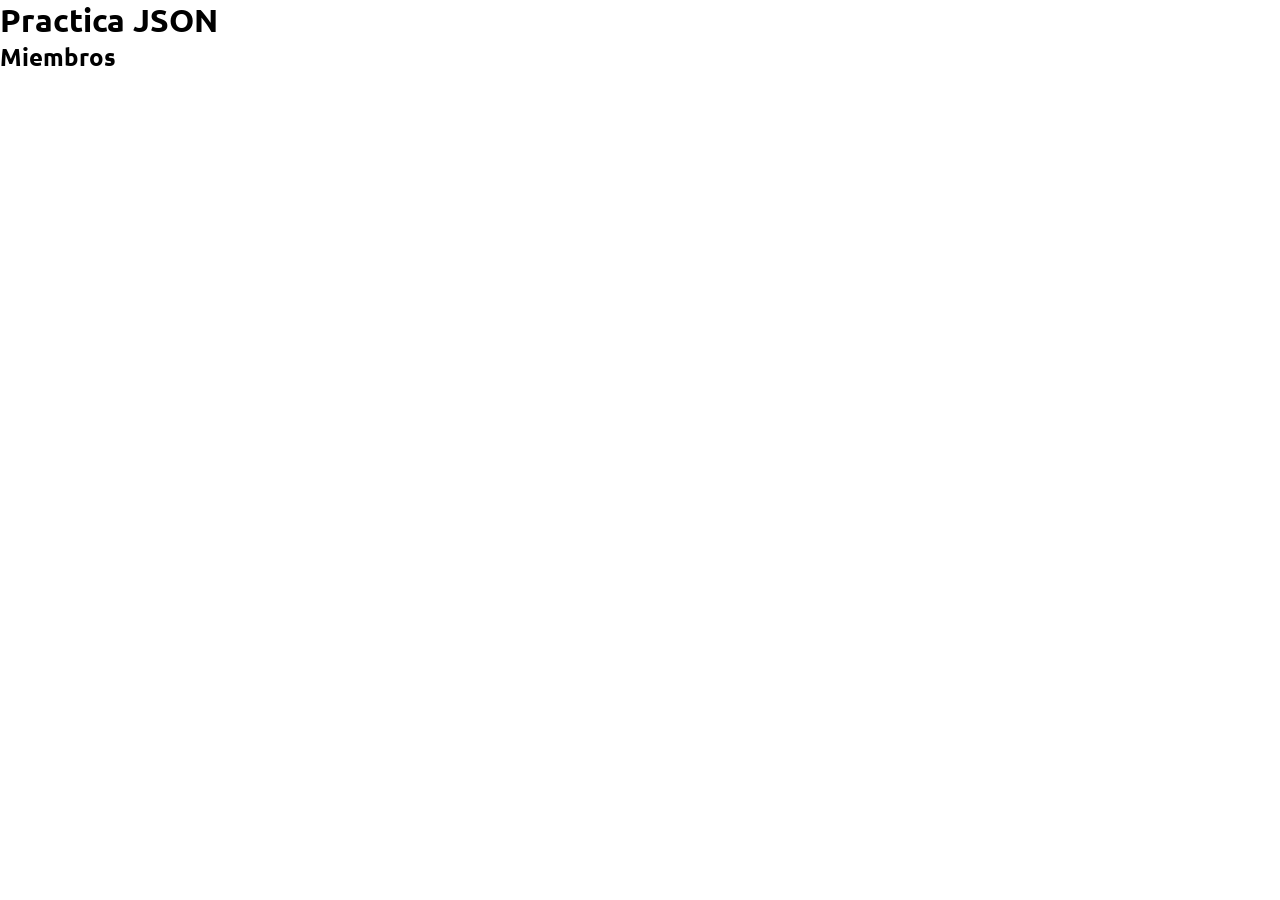
<file: JsonPgExample/index.html>
<!DOCTYPE html>
<html lang="es">
<head>
    <meta charset="UTF-8">
    <meta http-equiv="X-UA-Compatible" content="IE=edge">
    <meta name="viewport" content="width=device-width, initial-scale=1.0">
    <title>Practicando JSON</title>
    <link rel="stylesheet" href="./css/styles.css">
</head>
<body>
    <h1>Practica JSON</h1>

    <h2>Miembros</h2>
    <ul id="miembros"></ul>
    

    <script src="./js/index.js"></script>
</body>
</html>
</file>
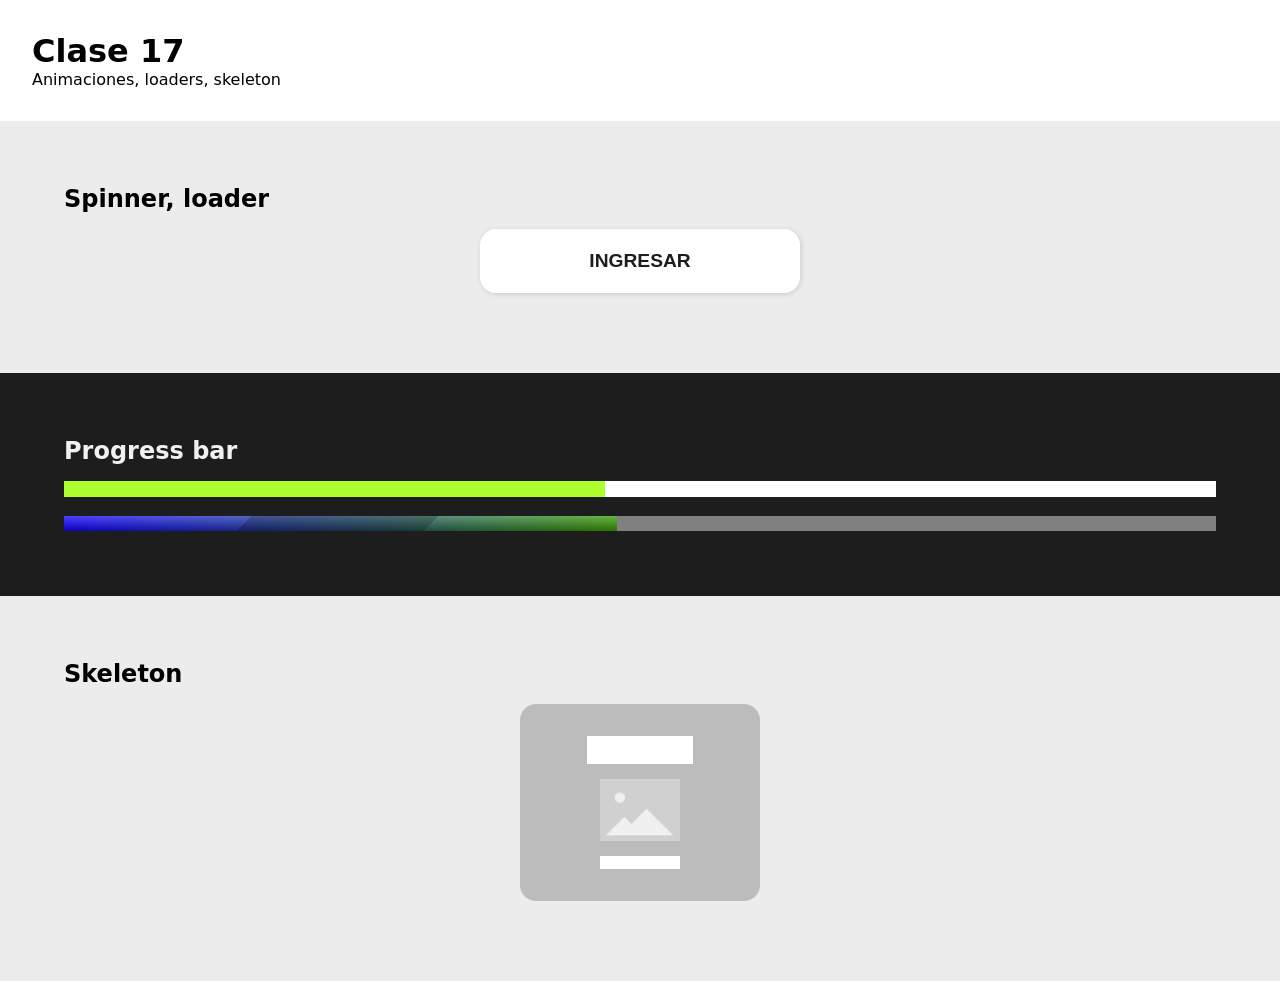
<file: loader-progressbar-skeleton-main/index.html>
<!DOCTYPE html>
<html lang="es">
<head>
    <meta charset="UTF-8">
    <meta http-equiv="X-UA-Compatible" content="IE=edge">
    <meta name="viewport" content="width=device-width, initial-scale=1.0">
    <title>Clase 17</title>

    <link rel="stylesheet" href="./styles.css">
</head>
<body>
    <header>
        <h1>Clase 17</h1>
        <p>Animaciones, loaders, skeleton</p>
    </header>

    <section>
        <h2>Spinner, loader</h2>
        <button>
            <img class="oculto" src="./loader.gif" alt="">
            <span>INGRESAR</span>
        </button>
    </section>
    
    <section class="bg-dark">
        <h2>Progress bar</h2>
        
        <div id="barra">
            <div id="relleno"></div>
        </div>

        <progress value="0" max="100" ></progress>
        
    </section>
        
            
    <section id="pokemon">
        <h2>Skeleton</h2>
        <article class="skeleton">
            <h2>Nombre</h2>
            <img src="./imgplaceholder.png" alt="pokemon">
            <h6>Tipo: especie</h6>
        </article>
    </section> 



    <script src="./app.js"></script>
</body>
</html>
</file>
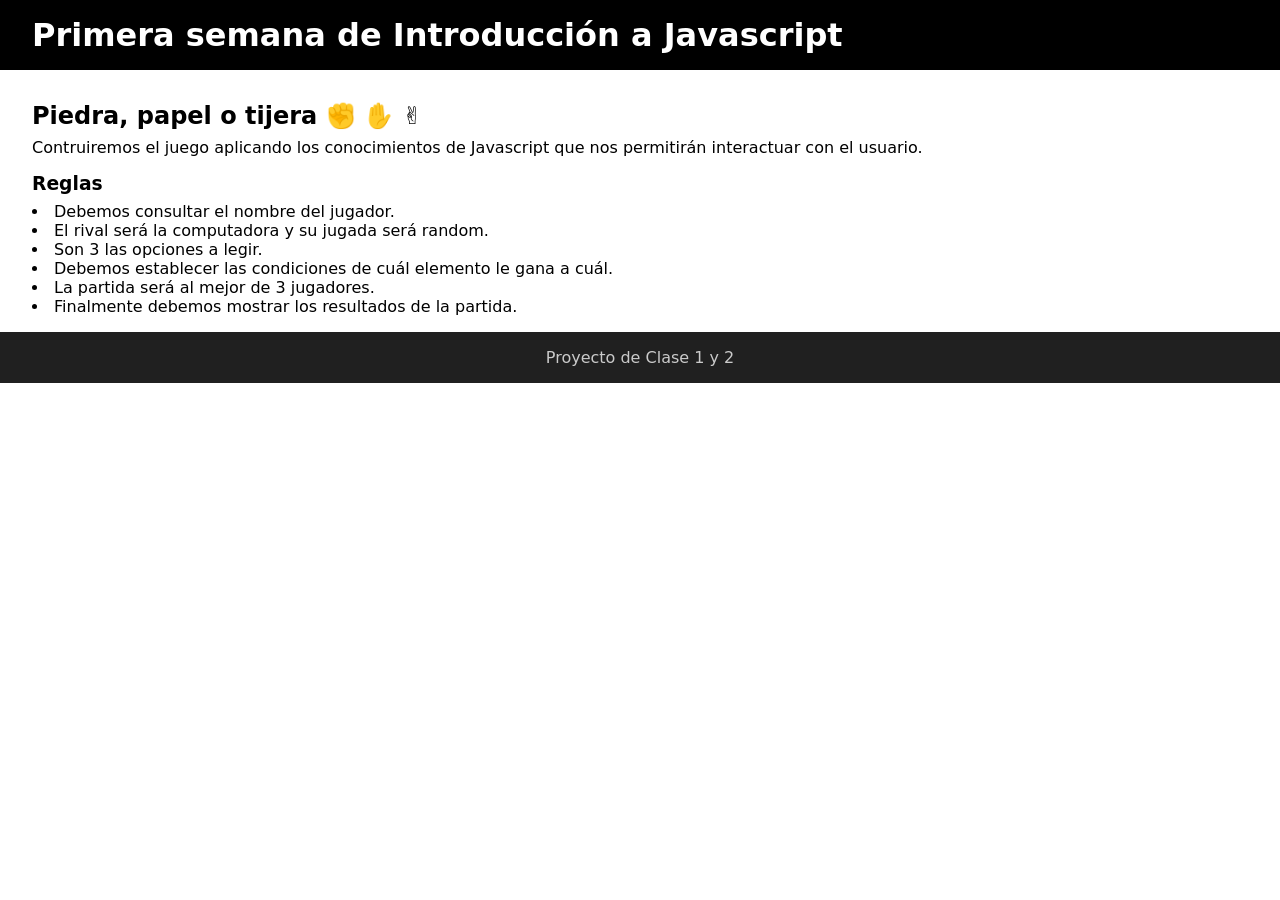
<file: Semana01/index.html>
<!DOCTYPE html>
<html lang="es">

<head>
    <meta charset="UTF-8">
    <meta http-equiv="X-UA-Compatible" content="IE=edge">
    <meta name="viewport" content="width=device-width, initial-scale=1.0">
    <title>Semana 1 - Frontend 2</title>
    <link rel="stylesheet" href="./styles.css">
</head>

<body>

    <header>
        <h1>Primera semana de Introducción a Javascript</h1>
    </header>
    <main>
        <h2>Piedra, papel o tijera <span>✊ ✋ ✌</span></h2>
        <p>Contruiremos el juego aplicando los conocimientos de Javascript que nos permitirán interactuar con el
            usuario.</p>
        <h3>Reglas</h3>
        <ul>
            <li>Debemos consultar el nombre del jugador.</li>
            <li>El rival será la computadora y su jugada será random.</li>
            <li>Son 3 las opciones a legir.</li>
            <li>Debemos establecer las condiciones de cuál elemento le gana a cuál.</li>
            <li>La partida será al mejor de 3 jugadores.</li>
            <li>Finalmente debemos mostrar los resultados de la partida.</li>
        </ul>
    </main>
    <footer>
        Proyecto de Clase 1 y 2
    </footer>
    <!-- <script> 
        console.log("Tratar de dominar al mundo");
    </script> -->

    <!-- <script>
        console.log("Hola")
    </script> -->

    <!-- 👇 Comentar o descomentar para conectar con el script -->
    <script src="./clase1.js"></script>



    <script src="./clase2.js"></script>
    <script src="./clase2Bis.js"></script>

    

</body>

</html>
</file>
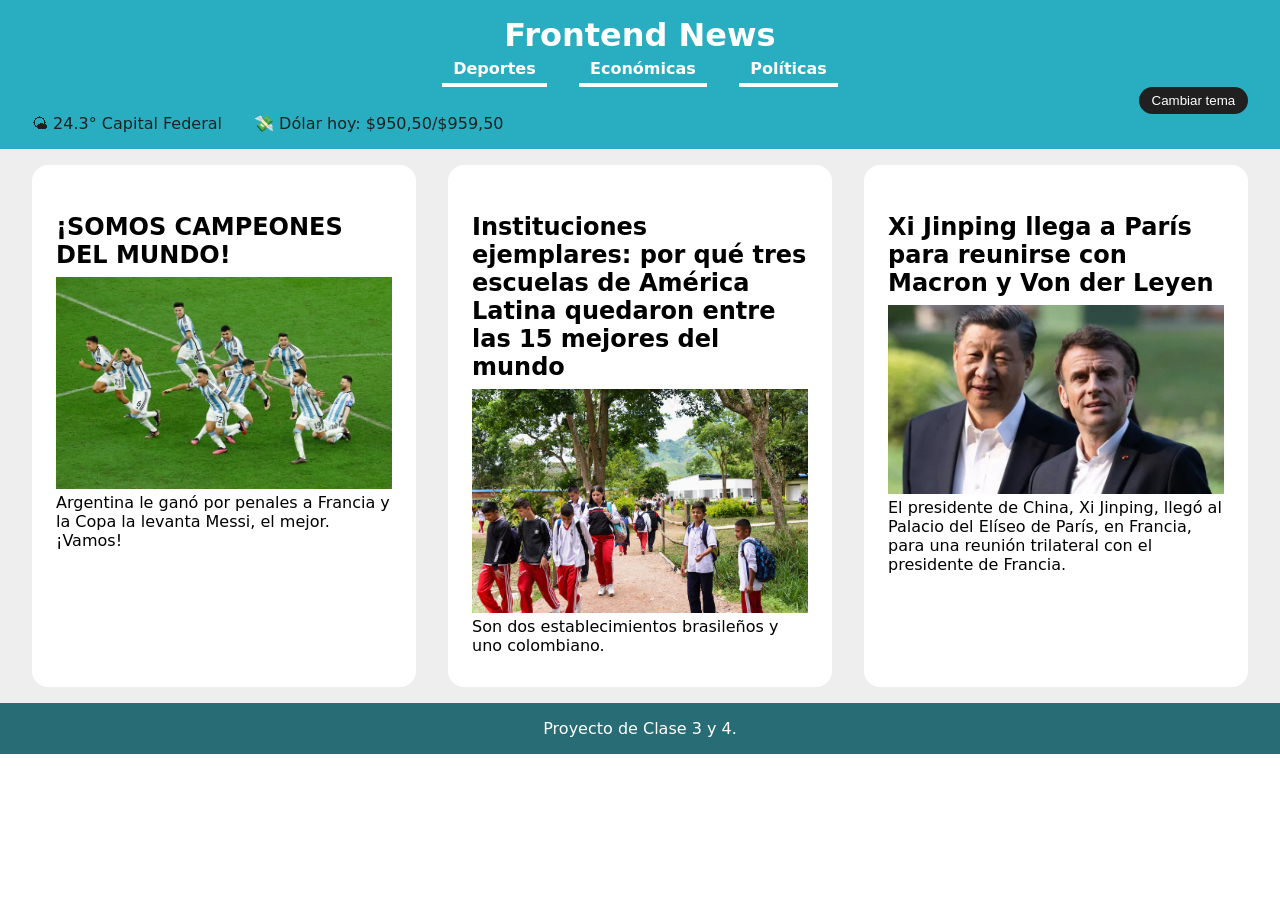
<file: Semana02/index.html>
<!DOCTYPE html>
<html lang="es">

<head>
    <meta charset="UTF-8">
    <meta http-equiv="X-UA-Compatible" content="IE=edge">
    <meta name="viewport" content="width=device-width, initial-scale=1.0">
    <title>Semana 2 - Frontend 2</title>
    <link rel="stylesheet" href="./styles.css">
</head>

<body>

    <header>
        <h1>Frontend News</h1>
        <nav>
            <ul>
                <li>Deportes</li>
                <li>Económicas</li>
                <li>Políticas</li>
            </ul>
        </nav>
        <div class="tema">
            <button type="button" onclick="elegirTema()">Cambiar tema</button>
        </div>
        <div class="info">
            <p class="clima">🌤 24.3° Capital Federal</p>
            <p class="dolar">💸 Dólar hoy: $950,50/$959,50</p>
        </div>
    </header>

    <main class="noticias">
        <!-- <article>
            <h2>¡SOMOS CAMPEONES DEL MUNDO!</h2>
            <img src="./img/futbol.jpeg" alt="">
            <p>Argentina le ganó por penales a Francia y la Copa la levanta Messi, el mejor. ¡Vamos!</p>
        </article>

        <article>
            <h2>Instituciones ejemplares: por qué tres escuelas de América Latina quedaron entre las 15 mejores del mundo</h2>
            <img src="./img/escuela.jpeg" alt="">
            <p>Son dos establecimientos brasileños y uno colombiano.</p>
        </article>

        <article>
            <h2>Xi Jinping llega a París para reunirse con Macron y Von der Leyen</h2>
            <img src="./img/europa.jpeg" alt="">
            <p>El presidente de China, Xi Jinping, llegó al Palacio del Elíseo de París, en Francia, para una reunión trilateral con el presidente de Francia.</p>
        </article> -->

    </main>
    <footer>
        Proyecto de Clase 3 y 4.
    </footer>

    <!-- 👇 Comentar o descomentar para conectar con el script -->
    <!-- <script src="./clase3.js"></script> -->
    <script src="./clase4.js"></script>


</body>

</html>
</file>
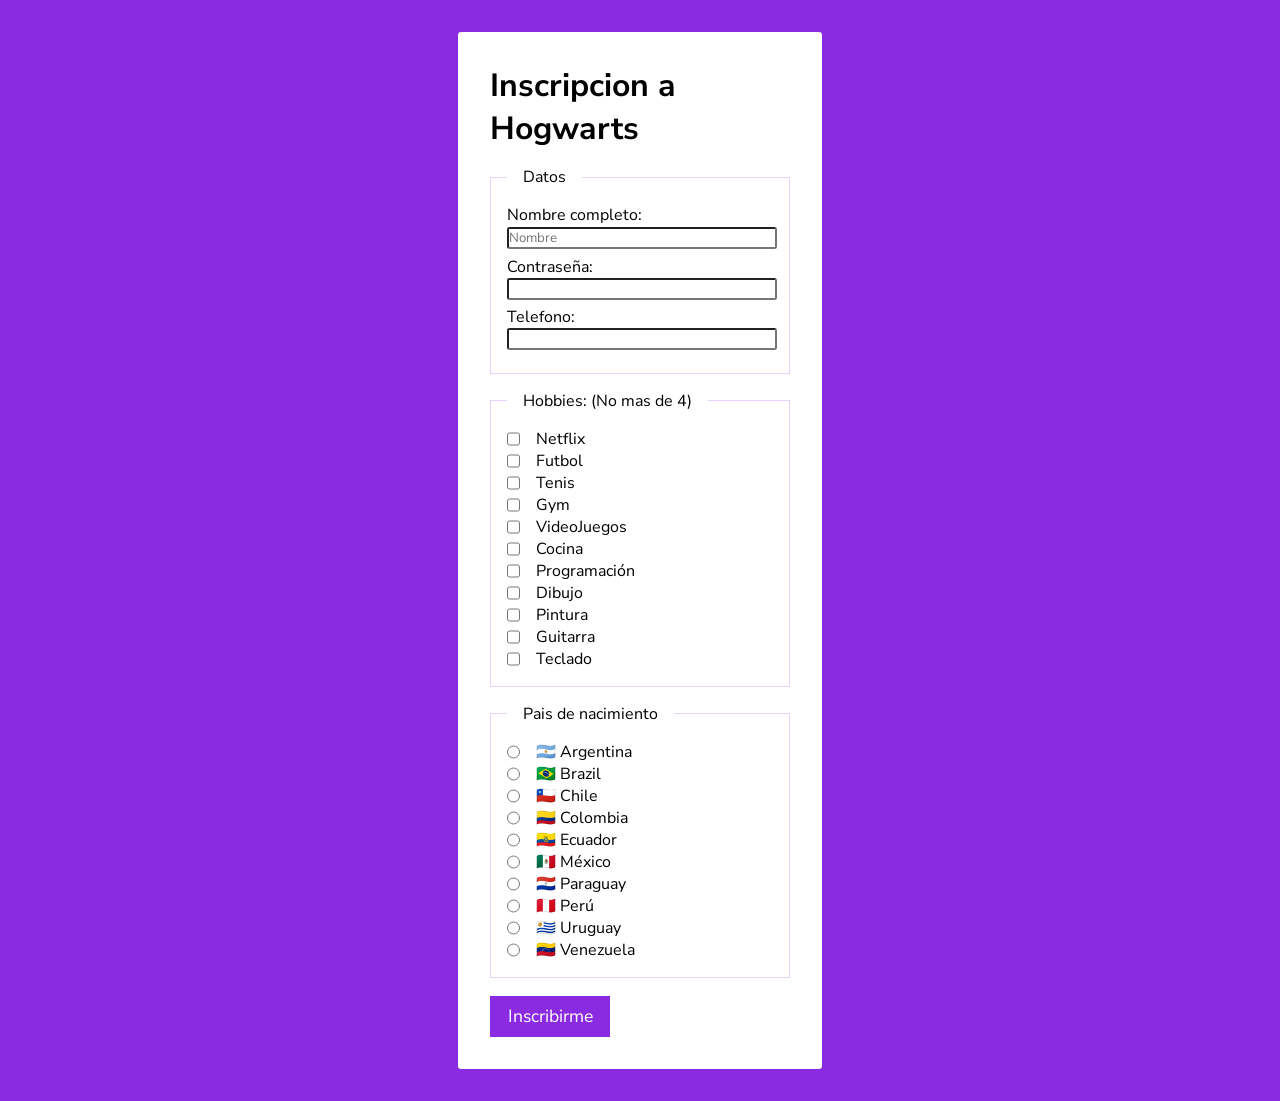
<file: Semana04/index.html>
<!DOCTYPE html>
<html lang="es">

<head>
  <meta charset="UTF-8">
  <meta http-equiv="X-UA-Compatible" content="IE=edge">
  <meta name="viewport" content="width=device-width, initial-scale=1.0">
  <link rel="stylesheet" href="./css/styles.css">
  <title>Semana 4</title>
</head>

<body>
  <form>
    <h1>Inscripcion a Hogwarts</h1>
    <fieldset class="datos">
      <legend>Datos</legend>

      <label for="nom">
        <span>
          Nombre completo:
        </span>
        <input type="text" class="" name="nom" id="nom" autocomplete="off" placeholder="Nombre">
      </label>
      
      <label for="pass">Contraseña:</label>
      <input type="password" name="pass" id="pass">

      <label for="tel">Telefono:</label>
      <input type="text" name="tel" id="tel">

    </fieldset>

    <fieldset id="listado-hobbies">
      <legend>Hobbies: (No mas de 4)</legend>
      <div class="formGroup">
        <input type="checkbox" name="hobbies" id="Netflix">
        <label for="Netflix">Netflix</label>
      </div>
      <div class="formGroup">
        <input type="checkbox" name="hobbies" id="Futbol">
        <label for="Futbol">Futbol</label>
      </div>
      <div class="formGroup">
        <input type="checkbox" name="hobbies" id="Tenis">
        <label for="Tenis">Tenis</label>
      </div>
      <div class="formGroup">
        <input type="checkbox" name="hobbies" id="Gym" >
        <label for="Gym">Gym</label>
      </div>
      <div class="formGroup">
        <input type="checkbox" name="hobbies" id="VideoJuegos">
        <label for="VideoJuegos">VideoJuegos</label>
      </div>
      <div class="formGroup">
        <input type="checkbox" name="hobbies" id="Cocina">
        <label for="Cocina">Cocina</label>
      </div>
      <div class="formGroup">
        <input type="checkbox" name="hobbies" id="Programación">
        <label for="Programacion">Programación</label>
      </div>
      <div class="formGroup">
        <input type="checkbox" name="hobbies" id="Dibujo">
        <label for="Dibujo">Dibujo</label>
      </div>
      <div class="formGroup">
        <input type="checkbox" name="hobbies" id="Pintura">
        <label for="Pintura">Pintura</label>
      </div>
      <div class="formGroup">
        <input type="checkbox" name="hobbies" id="Guitarra">
        <label for="Guitarra">Guitarra</label>
      </div>
      <div class="formGroup">
        <input type="checkbox" name="hobbies" id="Teclado">
        <label for="Teclado">Teclado</label>
      </div>

    </fieldset>

    <fieldset>
      <legend>Pais de nacimiento</legend>
      <div class="formGroup">
        <input type="radio" name="nacionalidad" id="Argentina">
        <label for="Argentina">🇦🇷 Argentina </label>
      </div>

      <div class="formGroup">
        <input type="radio" name="nacionalidad" id="Brazilera">
        <label for="Brazilera">🇧🇷 Brazil </label>
      </div>
      
      <div class="formGroup">
        <input type="radio" name="nacionalidad" id="Chilena">
        <label for="Chilena">🇨🇱 Chile </label>
      </div>
      
      <div class="formGroup">
        <input type="radio" name="nacionalidad" id="Colombiana">
        <label for="Colombiana">🇨🇴 Colombia </label>
      </div>
      
      <div class="formGroup">
        <input type="radio" name="nacionalidad" id="Colombiana">
        <label for="Colombiana">🇪🇨 Ecuador</label>
      </div>

      <div class="formGroup">
        <input type="radio" name="nacionalidad" id="Mexico" >
        <label for="Mexico">🇲🇽 México </label>
      </div>      
      
      <div class="formGroup">
        <input type="radio" name="nacionalidad" id="Paraguay">
        <label for="Paraguay">🇵🇾 Paraguay </label>
      </div>
      
      <div class="formGroup">
        <input type="radio" name="nacionalidad" id="Perú">
        <label for="Perú">🇵🇪 Perú </label>
      </div>
      
      <div class="formGroup">
        <input type="radio" name="nacionalidad" id="Uruguay">
        <label for="Uruguay">🇺🇾 Uruguay</label>
      </div>
      
      <div class="formGroup">
        <input type="radio" name="nacionalidad" id="Venezolana">
        <label for="Venezolana">🇻🇪 Venezuela </label>
      </div>
    </fieldset>
    <button type="submit">Inscribirme</button>
    
  </form>


  <script src="clase8.js"></script>

</body>

</html>
</file>
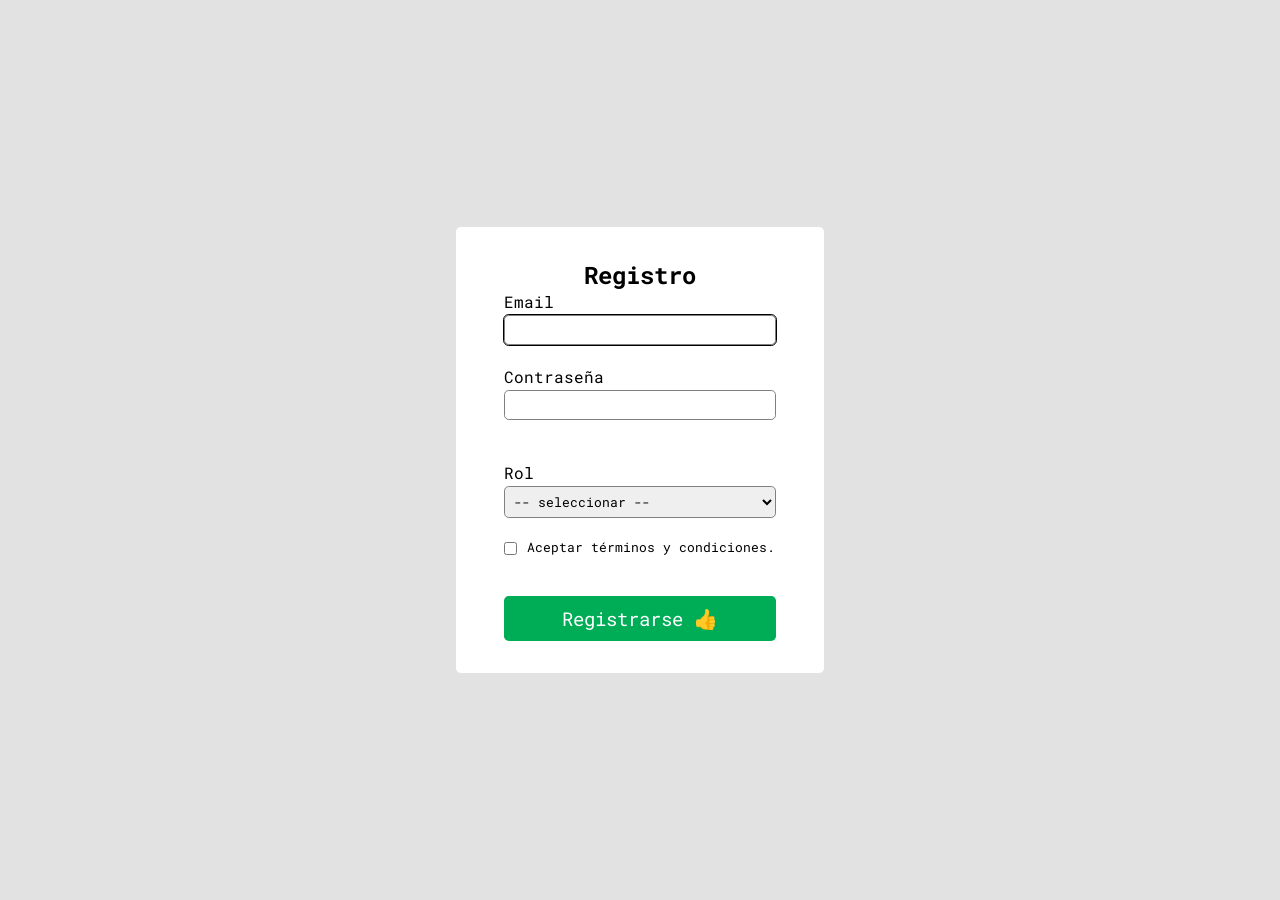
<file: Semana05/index.html>
<!DOCTYPE html>
<html lang="es">

<head>
    <meta charset="UTF-8">
    <meta http-equiv="X-UA-Compatible" content="IE=edge">
    <meta name="viewport" content="width=device-width, initial-scale=1.0">
    <title>Semana 5</title>
    <link href="https://fonts.googleapis.com/css2?family=Roboto+Mono:wght@100;400;700&display=swap" rel="stylesheet">
    <link rel="stylesheet" href="./css/styles.css">
</head>

<body>

    <form>
        <div class="fila">
            <h2>Registro</h2>
        </div>
        <div class="fila">
            <label for="email">Email</label>
            <input type="email" id="email" autofocus>
            <p><small class="error" id="emailError">Debe ser un email válido.</small></p>
        </div>
        <div class="fila">
            <label for="password">Contraseña</label>
            <input type="password" id="password">
            <p><small class="error " id="passwordError" >Deben ser al menos 6 caracteres sin espacios e incluir un número.</small></p>
        </div>
        <div class="fila">
            <label for="rol">Rol</label>
            <select id="rol">
                <option hidden disabled selected value>-- seleccionar --</option>
                <option value="frontend">frontend</option>
                <option value="backend">backend</option>
            </select>
            <p><small class="error" id="rolError">Selecciona un rol.</small></p>
        </div>
        <div class="fila">
            <div class="condiciones">
                <input type="checkbox" id="terminos">
                <label for="terminos">Aceptar términos y condiciones.</label>
            </div>
            <p><small class="error" id="terminosError">Debes aceptar los términos.</small></p>
        </div>
        <button type="submit">Registrarse 👍</button>
    </form>


    <script src="./Clase-09.js"></script>
</body>

</html>
</file>
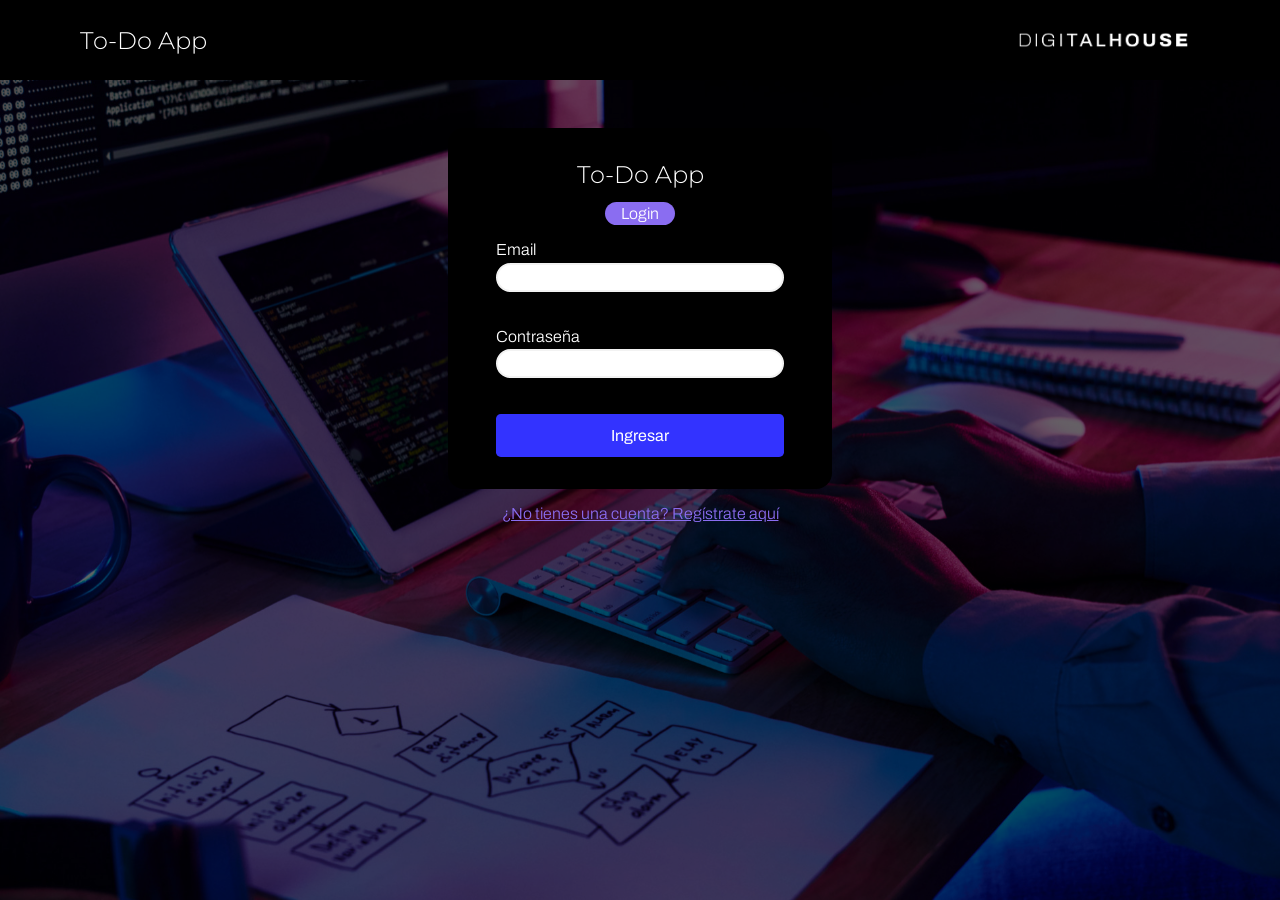
<file: ToDo-App v1_0/index.html>
<!DOCTYPE html>
<html lang="es">

<head>
  <meta charset="UTF-8">
  <meta http-equiv="X-UA-Compatible" content="IE=edge">
  <meta name="viewport" content="width=device-width, initial-scale=1.0">
  <title>ToDo App</title>
  <link rel="icon" type="image/x-icon" href="./assets/DH_Logo_Black.png">
  <meta name="description" content="Digital House CTD | Proyecto integrador | FRONTEND II"/>


  <!-- ---------------- estilos compartidos de login y signup ---------------- -->
  <link rel="stylesheet" href="./css/loginSignupStyles.css">


  <!-- ---------------------- logica aplicada en login ----------------------- -->
  <script src="./scripts/utils.js"></script>
  <script src="./scripts/login.js"></script>

</head>

<body>

  <header class="container">
    <nav>
      <h1>To-Do App</h1>
      <img src="./assets/DigitalHouse_Logo_White.png" alt="logo DH">
    </nav>
  </header>

  <div class="container">
    <form>
      <div class="form-header">
        <h2>To-Do App</h2>
        <p class="rounded">Login</p>
      </div>

      <!-- <label >
        Email
        <input id="inputEmail" type="text" name="correo electrónico">
      </label> -->
      <label for="inputEmail" >Email</label>
      <input id="inputEmail" type="text" name="correo electrónico">
      <span></span>
      
      <label for="inputPassword" >Contraseña</label>
      <input id="inputPassword" type="password" name="contraseña">
      <span></span>
      
      <button type="submit">Ingresar</button>

    </form>

    <div class="ingresarA">
      <a href="signup.html">¿No tienes una cuenta? Regístrate aquí</a>
    </div>

  </div>

</body>

</html>
</file>
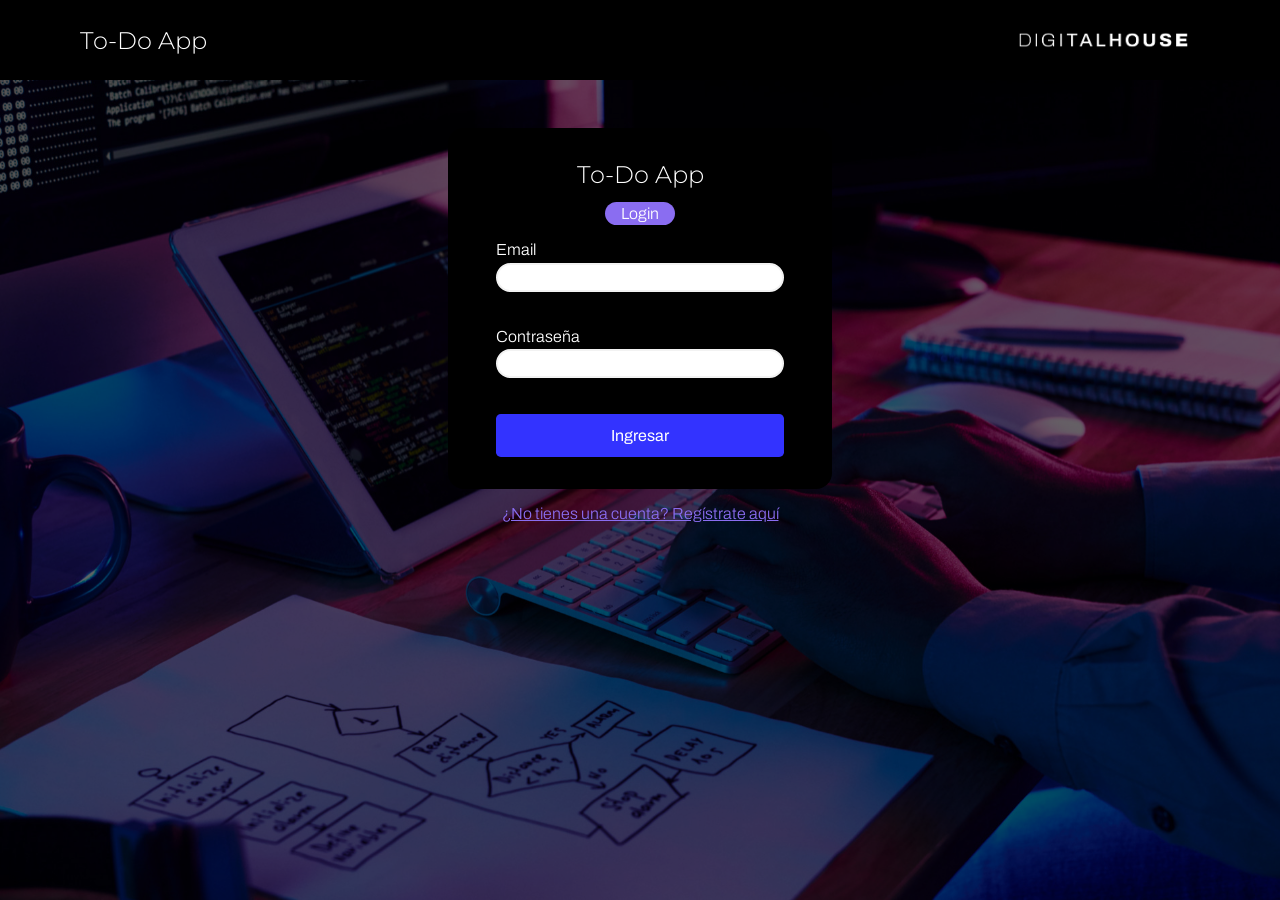
<file: ToDo-App v1_0_1/index.html>
<!DOCTYPE html>
<html lang="es">

<head>
  <meta charset="UTF-8">
  <meta http-equiv="X-UA-Compatible" content="IE=edge">
  <meta name="viewport" content="width=device-width, initial-scale=1.0">
  <title>ToDo App</title>
  <link rel="icon" type="image/x-icon" href="./assets/DH_Logo_Black.png">
  <meta name="description" content="Digital House CTD | Proyecto integrador | FRONTEND II"/>


  <!-- ---------------- estilos compartidos de login y signup ---------------- -->
  <link rel="stylesheet" href="./css/loginSignupStyles.css">


  <!-- ---------------------- logica aplicada en login ----------------------- -->
  <script src="./scripts/utils.js"></script>
  <script src="./scripts/login.js"></script>

</head>

<body>

  <header class="container">
    <nav>
      <h1>To-Do App</h1>
      <img src="./assets/DigitalHouse_Logo_White.png" alt="logo DH">
    </nav>
  </header>

  <div class="container">
    <form>
      <div class="form-header">
        <h2>To-Do App</h2>
        <p class="rounded">Login</p>
      </div>

      <!-- <label >
        Email
        <input id="inputEmail" type="text" name="correo electrónico">
      </label> -->
      <label >Email</label>
      <input id="inputEmail" type="text" name="correo electrónico">
      <span></span>
      
      <label >Contraseña</label>
      <input id="inputPassword" type="password" name="contraseña">
      <span></span>
      
      <button type="submit">Ingresar</button>

    </form>

    <div class="ingresarA">
      <a href="signup.html">¿No tienes una cuenta? Regístrate aquí</a>
    </div>

  </div>

</body>

</html>
</file>
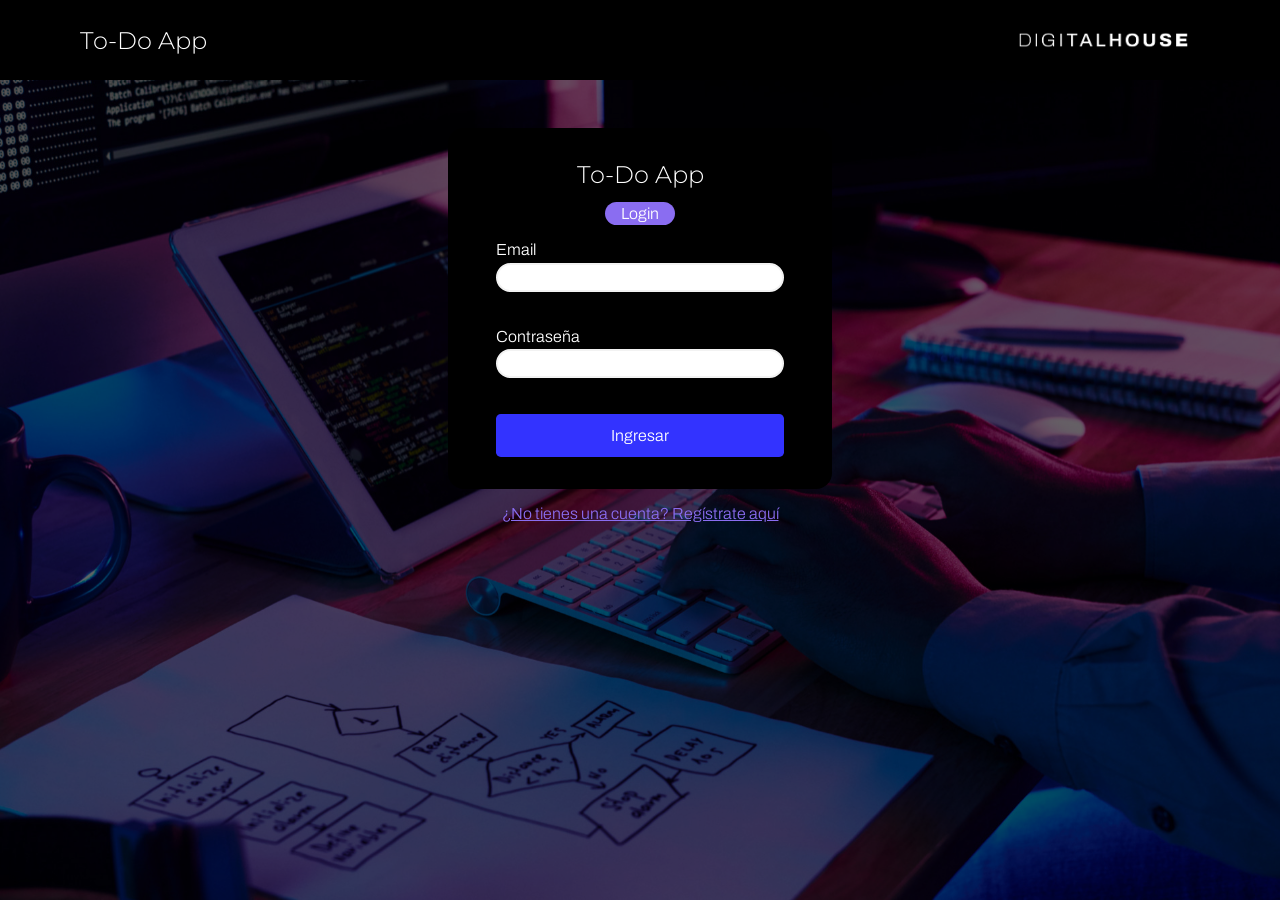
<file: ToDo-App v1_1_1) copy/index.html>
<!DOCTYPE html>
<html lang="es">

<head>
  <meta charset="UTF-8">
  <meta http-equiv="X-UA-Compatible" content="IE=edge">
  <meta name="viewport" content="width=device-width, initial-scale=1.0">
  <title>ToDo App</title>
  <link rel="icon" type="image/x-icon" href="./assets/DH_Logo_Black.png">
  <meta name="description" content="Digital House CTD | Proyecto integrador | FRONTEND II"/>


  <!-- ---------------- estilos compartidos de login y signup ---------------- -->
  <link rel="stylesheet" href="./css/loginSignupStyles.css">


  <!-- ---------------------- logica aplicada en login ----------------------- -->
  <script src="./scripts/utils.js"></script>
  <script src="./scripts/login.js"></script>

</head>

<body>

  <header class="container">
    <nav>
      <h1>To-Do App</h1>
      <img src="./assets/DigitalHouse_Logo_White.png" alt="logo DH">
    </nav>
  </header>

  <div class="container">
    <form>
      <div class="form-header">
        <h2>To-Do App</h2>
        <p class="rounded">Login</p>
      </div>

      <!-- <label >
        Email
        <input id="inputEmail" type="text" name="correo electrónico">
      </label> -->
      <label for="inputEmail" >Email</label>
      <input id="inputEmail" type="text" name="correo electrónico">
      <span></span>
      
      <label for="inputPassword" >Contraseña</label>
      <input id="inputPassword" type="password" name="contraseña">
      <span></span>
      
      <button type="submit">
        <img class="oculto" src="assets/loader.gif" alt="">
        <span>Ingresar</span>
      </button>


    </form>

    <div class="ingresarA">
      <a href="signup.html">¿No tienes una cuenta? Regístrate aquí</a>
    </div>

  </div>

</body>

</html>
</file>
<file: JsonPgExample/css/styles.css>
@import url('https://fonts.googleapis.com/css2?family=Ubuntu:wght@300;400;700&display=swap');

*{
    padding: 0;
    margin: 0;
    box-sizing: border-box;
}

body{
    font-family: 'Ubuntu', sans-serif;
}
</file>
<file: loader-progressbar-skeleton-main/styles.css>
*{
    margin: 0;
    padding: 0;
    box-sizing: border-box;
}

header{
    padding: 2rem;
}

body{
    font-family:system-ui,-apple-system,"Segoe UI","Roboto","Ubuntu","Cantarell","Noto Sans",sans-serif,"Apple Color Emoji","Segoe UI Emoji","Segoe UI Symbol","Noto Color Emoji";
}
section{
    background-color: rgb(236, 236, 236);
    padding: 4rem;
}
.bg-dark{
    background-color: rgb(29, 29, 29);
    color: rgb(241, 241, 241);
}

button{
    display: flex;
    justify-content: center;
    align-items: center;
    width: 20rem;
    height: 4rem;
    margin: 1rem auto;
    padding: 1rem;
    border-radius: 1rem;
    outline: none;
    border: none;
    background-color: white;
    box-shadow: 1px 1px 4px 1px rgba(0, 0, 0, 0.1);
    font-weight: bold;
    font-size: 1.2rem;
    color: rgb(29, 29, 29);
    cursor: pointer;
}
button:hover{
    background-color: rgb(250, 250, 245);
}
button:active{
    box-shadow: 1px 1px 4px 1px rgba(0, 0, 0, 0.01);
    transform: scale(99%);
}
button[disabled]{
    background-color: rgb(189, 189, 189);
}
button img{
    width: 40px;
}

.oculto{
    display: none;
}

#barra{
    margin: 1rem 0;
    background-color: white;
    width: 100%;
    height: 1rem;
}
#relleno{
    background-color: greenyellow;
    height: 100%;
    width: 0%;
}

article{
    width: 15rem;
    padding: 2rem 1rem;
    margin: 1rem auto;
    background-color: rgb(255, 250, 98);
    display: flex;
    flex-direction: column;
    justify-content: center;
    align-items: center;
    gap: 15px;
    border-radius: 1rem;
}

article img{
    width: 80px;
}

.skeleton{
    background-color: rgb(188, 188, 188);
    animation: titilar 2s infinite ease-in;
}
.skeleton h2{
    color: white;
    background-color: white;
}
.skeleton h6{
    color: white;
    background-color: white;
}

@keyframes titilar {
    0%{
        opacity: .9;
    }
    50%{
        opacity: .4;
    }
    100%{
        opacity: .9;
    }
}

progress[value] {
    -webkit-appearance: none;
    appearance: none;
    width: 100%;
    height: 15px;
}
::-webkit-progress-value {
    background-image: -webkit-linear-gradient(-45deg, transparent 33%, rgba(0, 0, 0, .2) 33%, rgba(0, 0, 0, .2) 66%, transparent 66%), -webkit-linear-gradient(top, rgba(255, 255, 255, .25), rgba(0, 0, 0, .25)), -webkit-linear-gradient(left, #1000ff, #359900);
    /* background-color: blue; */
}
::-moz-progress-bar {
    background-image: -webkit-linear-gradient(-45deg, transparent 33%, rgba(0, 0, 0, .2) 33%, rgba(0, 0, 0, .2) 66%, transparent 66%), -webkit-linear-gradient(top, rgba(255, 255, 255, .25), rgba(0, 0, 0, .25)), -webkit-linear-gradient(left, #1000ff, #359900);
    /* background-color: blue; */
}
</file>
<file: Semana01/styles.css>
html {
    scroll-behavior: smooth;
}

* {
    margin: 0;
    padding: 0;
    box-sizing: border-box;
}

body {
    font-family: system-ui, -apple-system, BlinkMacSystemFont, 'Segoe UI', Roboto, Oxygen, Ubuntu, Cantarell, 'Open Sans', 'Helvetica Neue', sans-serif;
}

header {
    padding: 1rem 2rem;
    background-color: black;
    color: white;
}

main {
    padding: 1rem 2rem;

}
h2,h3{
    margin: 1rem 0 .5rem 0;
}

ul {
    list-style-position: inside;
}

footer {
    padding: 1rem;
    background-color: rgb(32, 32, 32);
    color: rgb(202, 202, 202);
    text-align: center;
}
</file>
<file: Semana02/styles.css>
:root {
    --celeste: rgb(40, 174, 192);
    --celeste-oscuro: rgb(40, 108, 117);
    --oscuro: rgb(32, 32, 32);
}

html {
    scroll-behavior: smooth;
}

* {
    margin: 0;
    padding: 0;
    box-sizing: border-box;
}

body {
    font-family: system-ui, -apple-system, BlinkMacSystemFont, 'Segoe UI', Roboto, Oxygen, Ubuntu, Cantarell, 'Open Sans', 'Helvetica Neue', sans-serif;
}

header {
    padding: 1rem 2rem;
    background-color: var(--celeste);
    color: white;
}

header h1 {
    text-align: center;
}

.tema {
    display: flex;
    justify-content: end;
}

.tema button {
    padding: .4rem .8rem;
    border: none;
    border-radius: 1rem;
    background-color: var(--oscuro);
    color: white;
}

.info {
    display: flex;
    gap: 2rem;
    color: var(--oscuro)
}


nav ul {
    display: flex;
    justify-content: center;
    gap: 2rem;
    list-style: none;
}

nav ul li {
    cursor: pointer;
    border-bottom: 4px solid white;
    font-weight: bold;
    padding: .3rem .7rem;
}

main {
    padding: 1rem 2rem;

}

h2,
h3 {
    margin: 1rem 0 .5rem 0;
}

ul {
    list-style-position: inside;
}

.noticias {
    display: flex;
    justify-content: center;
    gap: 2rem;
    background-color: rgb(238, 238, 238);
}

article {
    min-width: 30%;
    background-color: white;
    max-width: 24rem;
    padding: 2rem 1.5rem;
    border-radius: 1rem;
}

article img {
    width: 100%;
}

footer {
    padding: 1rem;
    background-color: var(--celeste-oscuro);
    color: white;
    text-align: center;
}

/* ------------------------------- tema oscuro ------------------------------ */
.dark {
    background-color: var(--oscuro);
}

.dark header {
    background-color: black;
}

.dark .info {
    color: white;
}

.dark .noticias {
    background-color: var(--oscuro);
}

.dark footer {
    background-color: black;
}
.dark .noticias article {
    background-color: black;
    color: white;
}
</file>
<file: Semana04/css/styles.css>
@import url('https://fonts.googleapis.com/css2?family=Nunito+Sans:wght@200;400&display=swap');

* {
  margin: 0;
  padding: 0;
  font-family: 'Nunito Sans', sans-serif;
}

body {
  background-color: blueviolet;
}

form {
  background-color: white;
  width: 300px;
  padding: 2em;
  margin: 2em auto;
  border-radius: .2em;
}

h1 {
  margin-bottom: .5em;
}

fieldset {
  display: flex;
  flex-direction: column;
  /* flex-wrap: wrap; */
  width: 100%;
  border: none;
  border: 1px solid rgba(137, 43, 226, 0.205);
  margin-top: 1em;
  box-sizing: border-box;
  padding: 1em;
}

fieldset legend {
  padding: 0 1em;
}

.datos input {
  width: 100%;
  margin-bottom: .5em;
  border-radius: .2em;
}

.formGroup {
  width: 100%;
  display: flex;
  gap: 1em;
}

button {
  background-color: blueviolet;
  color: white;
  font-size: 1.1em;
  padding: .5em 1em;
  border: none;
  margin-top: 1em;
  cursor: pointer;
}

button:disabled {
  opacity: .5;
  cursor: not-allowed;
}
</file>
<file: Semana05/css/styles.css>
:root {
    --primary: rgb(0, 173, 87);
    --secondary: rgb(0, 114, 221);
    --danger: red;

}

* {
    padding: 0;
    margin: 0;
    box-sizing: border-box;
    border-radius: .3rem;
}

body {
    font-family: 'Roboto Mono', monospace, sans-serif;
    background-color: rgb(226, 226, 226);
    display: flex;
    justify-content: center;
    align-items: center;
    height: 100vh;
}

form {
    background-color: white;
    width: 23rem;
    padding: 2rem 3rem;
    display: flex;
    flex-direction: column;
}

h2 {
    text-align: center;
}

.fila {
    display: flex;
    flex-direction: column;
}

input:focus-visible,
select:focus-visible {
    outline: 1px solid black;
}

input,
select {
    outline: none;
    border: 1px solid gray;
    margin-top: 3px;
    padding: 5px;
    font-family: 'Roboto Mono', monospace, sans-serif;

}

.condiciones {
    display: flex;
    align-items: center;
    gap: 10px;

}

.condiciones label {
    font-size: .8rem;
}

form button {
    font-family: 'Roboto Mono', monospace, sans-serif;
    padding: 10px;
    font-size: 1.2rem;
    border: none;
    background-color: var(--primary);
    color: white;
    cursor: pointer;
    margin-top: 20px;
}

form button:disabled {
    opacity: 0.6;
    cursor: not-allowed;
}

.error {
    color: var(--danger);
    font-size: .7rem;
    visibility: hidden;
}

.visible {
    visibility: visible;
}

/* -------------------------------- page user ------------------------------- */
.user {
    background-color: #ddd;
    padding: 20px;
    border: 1px solid rgb(181, 181, 181);
    text-align: center;
}

.user img {
    max-width: 80%;
    border-radius: 50vh;
    border: 2px solid white;
}

.bg-primary {
    background-color: var(--secondary);
}
</file>
<file: ToDo-App v1_0/css/loginSignupStyles.css>
@import url('./globalStyles.css');

body {
    background-image: url('../assets/wallpaper1.jpg');
    background-repeat: no-repeat;
    background-position: center;
    background-size: cover;
    /* capa sobre fondo */
    box-shadow: inset 0 0 0 1000px rgba(0, 0, 0, .6);

}

header {
    background-color: var(--negro);
    height: 5rem;
    margin-bottom: 3rem;
}

nav {
    padding: 1rem;
    height: 100%;
    display: flex;
    justify-content: space-between;
    align-items: center;
}

nav h1 span {
    font-weight: 300;
    font-size: 1rem;
    color: var(--lila);
}
nav img {
    display: block;
    height: 80%;
}

.container {
    padding: 0 5%;
}

form {
    background-color: var(--negro);
    max-width: 24rem;
    margin: 0 auto;
    padding: 2rem 3rem;
    border-radius: 1rem;
    display: flex;
    flex-direction: column;
}


.form-header {
    display: flex;
    flex-direction: column;
    align-items: center;
    margin-bottom: 1rem;
}

.form-header h2 {
    margin-bottom: .8rem;
}

.form-header p {
    background-color: var(--lila);
    padding: .2rem 1rem;
}

form label {
    margin-bottom: .3rem;
}

form input {
    border-radius: 100vh;
    margin-bottom: 1rem;
    padding: .3rem 1rem;
    border: 2px solid var(--app-grey);
}

form input:focus {
    outline: none;
    border: 2px solid var(--lila);
}

form button{
    background-color: var(--azul);
    color: white;
    padding: .8rem 0;
    border-radius: .3rem;
    font-size: 1rem;
    font-weight: 400;
}
form button:hover{
    background-color: var(--azul-hover);
}

.ingresarA {
    padding: 1rem 0;
    text-align: center;
}

.ingresarA a {
    color: var(--lila);
}
.ingresarA a:hover{
    color: var(--azul);
}

/* Estilos para ver la validación */
form span {
    padding-bottom: 20px;
    text-align: center;
}

.invalid {
    border: solid 2px red;
    box-shadow: 0 0 10px red;
}

.error {
    color: red;
    display: block;
}
</file>
<file: ToDo-App v1_0_1/css/loginSignupStyles.css>
@import url('./globalStyles.css');

body {
    background-image: url('../assets/wallpaper1.jpg');
    background-repeat: no-repeat;
    background-position: center;
    background-size: cover;
    /* capa sobre fondo */
    box-shadow: inset 0 0 0 1000px rgba(0, 0, 0, .6);

}

header {
    background-color: var(--negro);
    height: 5rem;
    margin-bottom: 3rem;
}

nav {
    padding: 1rem;
    height: 100%;
    display: flex;
    justify-content: space-between;
    align-items: center;
}

nav h1 span {
    font-weight: 300;
    font-size: 1rem;
    color: var(--lila);
}
nav img {
    display: block;
    height: 80%;
}

.container {
    padding: 0 5%;
}

form {
    background-color: var(--negro);
    max-width: 24rem;
    margin: 0 auto;
    padding: 2rem 3rem;
    border-radius: 1rem;
    display: flex;
    flex-direction: column;
}


.form-header {
    display: flex;
    flex-direction: column;
    align-items: center;
    margin-bottom: 1rem;
}

.form-header h2 {
    margin-bottom: .8rem;
}

.form-header p {
    background-color: var(--lila);
    padding: .2rem 1rem;
}

form label {
    margin-bottom: .3rem;
}

form input {
    border-radius: 100vh;
    margin-bottom: 1rem;
    padding: .3rem 1rem;
    border: 2px solid var(--app-grey);
}

form input:focus {
    outline: none;
    border: 2px solid var(--lila);
}

form button{
    background-color: var(--azul);
    color: white;
    padding: .8rem 0;
    border-radius: .3rem;
    font-size: 1rem;
    font-weight: 400;
}
form button:hover{
    background-color: var(--azul-hover);
}

.ingresarA {
    padding: 1rem 0;
    text-align: center;
}

.ingresarA a {
    color: var(--lila);
}
.ingresarA a:hover{
    color: var(--azul);
}

/* Estilos para ver la validación */
form span {
    padding-bottom: 20px;
    text-align: center;
}

.invalid {
    border: solid 2px red;
    box-shadow: 0 0 10px red;
}

.error {
    color: red;
    display: block;
}
</file>
<file: ToDo-App v1_1_1) copy/css/loginSignupStyles.css>
@import url('./globalStyles.css');

body {
    background-image: url('../assets/wallpaper1.jpg');
    background-repeat: no-repeat;
    background-position: center;
    background-size: cover;
    /* capa sobre fondo */
    box-shadow: inset 0 0 0 1000px rgba(0, 0, 0, .6);

}

header {
    background-color: var(--negro);
    height: 5rem;
    margin-bottom: 3rem;
}

nav {
    padding: 1rem;
    height: 100%;
    display: flex;
    justify-content: space-between;
    align-items: center;
}

nav h1 span {
    font-weight: 300;
    font-size: 1rem;
    color: var(--lila);
}
nav img {
    display: block;
    height: 80%;
}

.container {
    padding: 0 5%;
}

form {
    background-color: var(--negro);
    max-width: 24rem;
    margin: 0 auto;
    padding: 2rem 3rem;
    border-radius: 1rem;
    display: flex;
    flex-direction: column;
}


.form-header {
    display: flex;
    flex-direction: column;
    align-items: center;
    margin-bottom: 1rem;
}

.form-header h2 {
    margin-bottom: .8rem;
}

.form-header p {
    background-color: var(--lila);
    padding: .2rem 1rem;
}

form label {
    margin-bottom: .3rem;
}

form input {
    border-radius: 100vh;
    margin-bottom: 1rem;
    padding: .3rem 1rem;
    border: 2px solid var(--app-grey);
}

form input:focus {
    outline: none;
    border: 2px solid var(--lila);
}

form button{
    background-color: var(--azul);
    color: white;
    padding: .8rem 0;
    border-radius: .3rem;
    font-size: 1rem;
    font-weight: 400;
}
form button:hover{
    background-color: var(--azul-hover);
}

.ingresarA {
    padding: 1rem 0;
    text-align: center;
}

.ingresarA a {
    color: var(--lila);
}
.ingresarA a:hover{
    color: var(--azul);
}

/* Estilos para ver la validación */
form span {
    padding-bottom: 20px;
    text-align: center;
}

.invalid {
    border: solid 2px red;
    box-shadow: 0 0 10px red;
}

.error {
    color: red;
    display: block;
}

button[disabled]{
    background-color: rgb(189, 189, 189);
}
button img{
    width: 40px;
}

.oculto{
    display: none;
}

#barra{
    margin: 1rem 0;
    background-color: white;
    width: 100%;
    height: 1rem;
}
#relleno{
    background-color: greenyellow;
    height: 100%;
    width: 0%;
}
</file>
